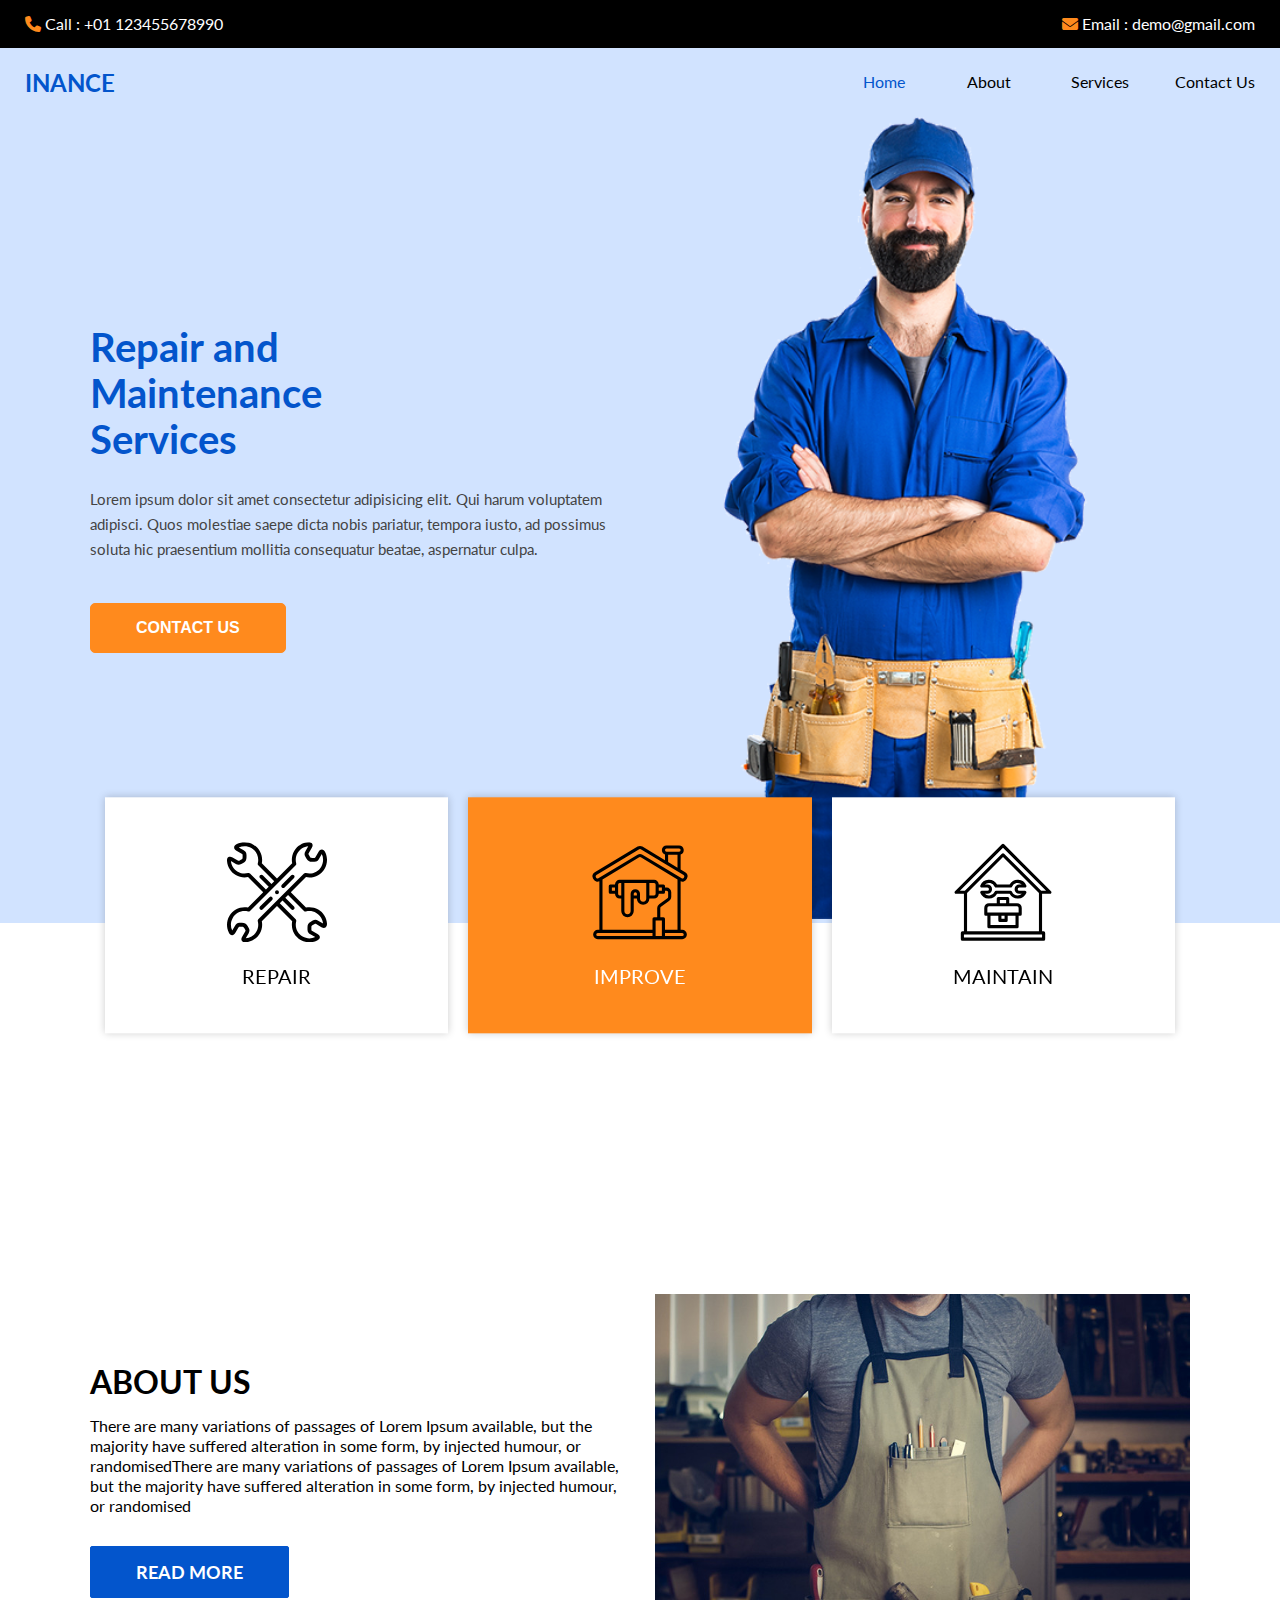
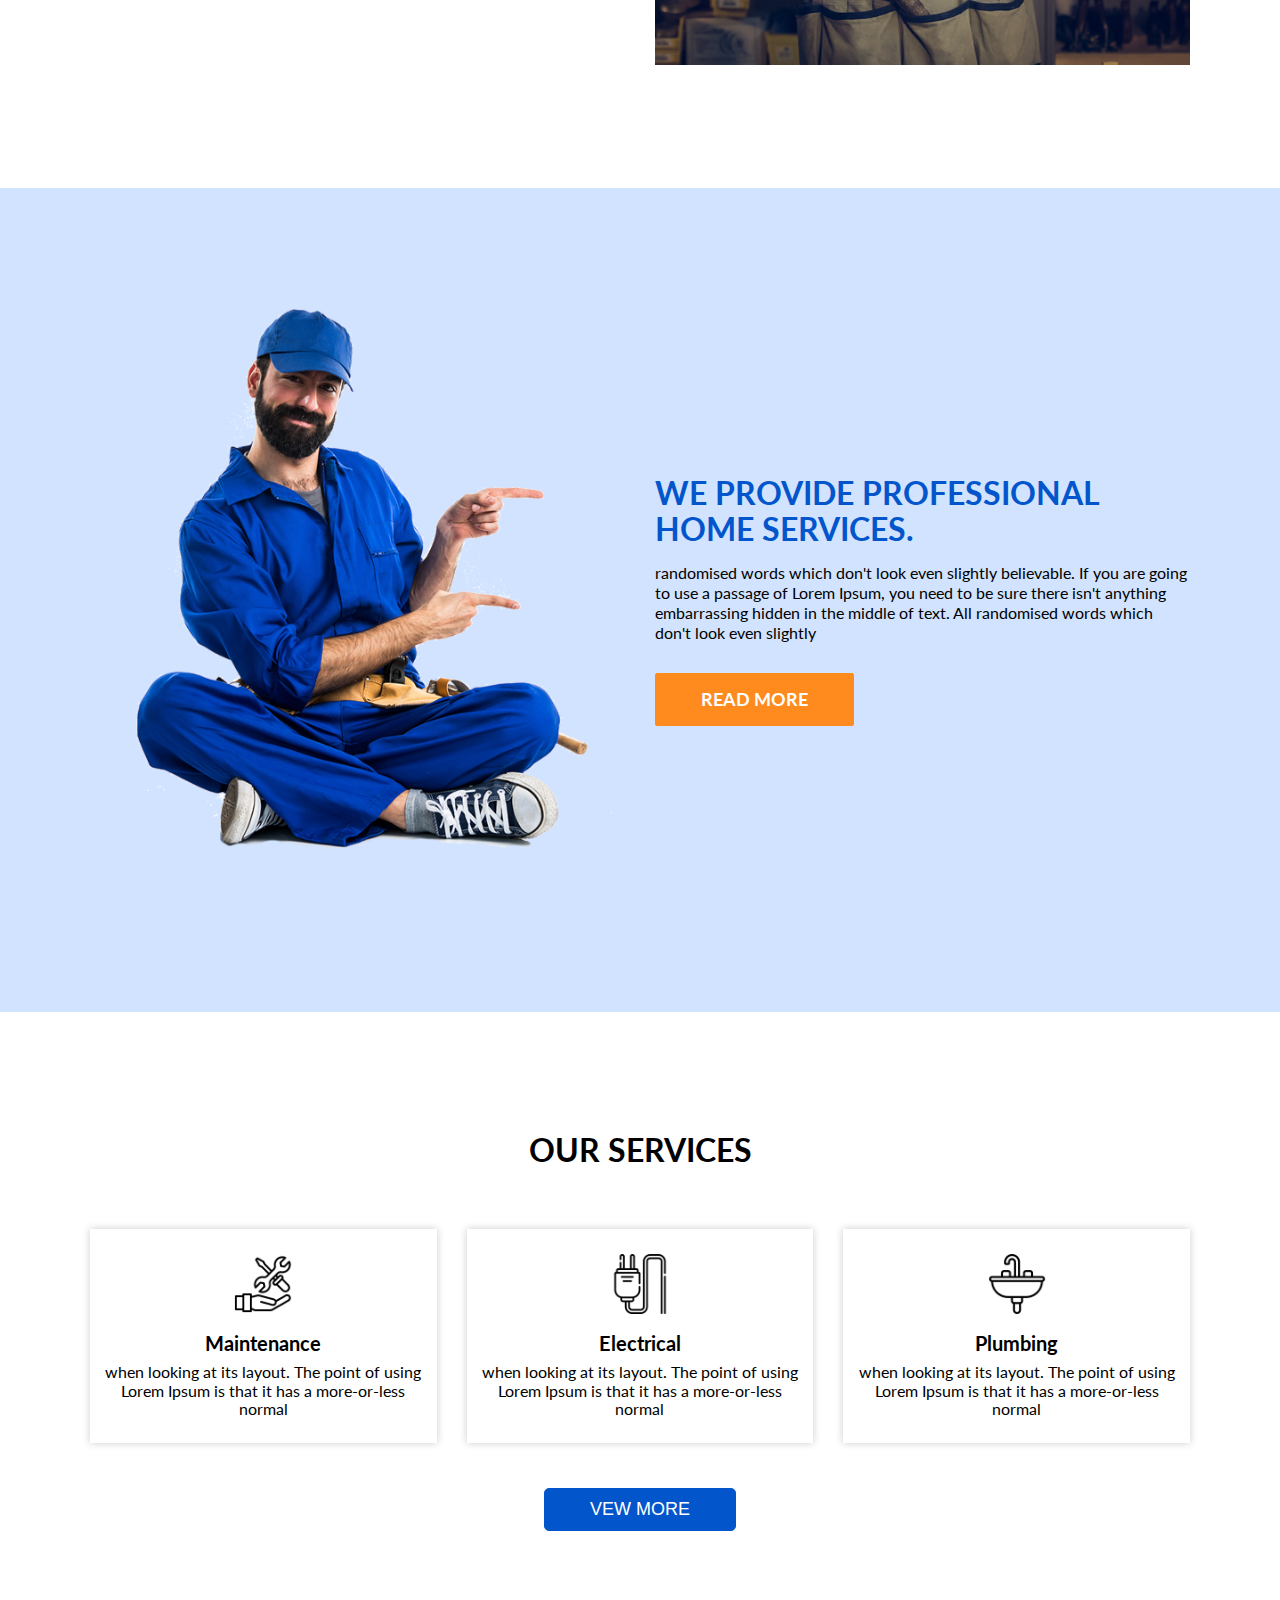
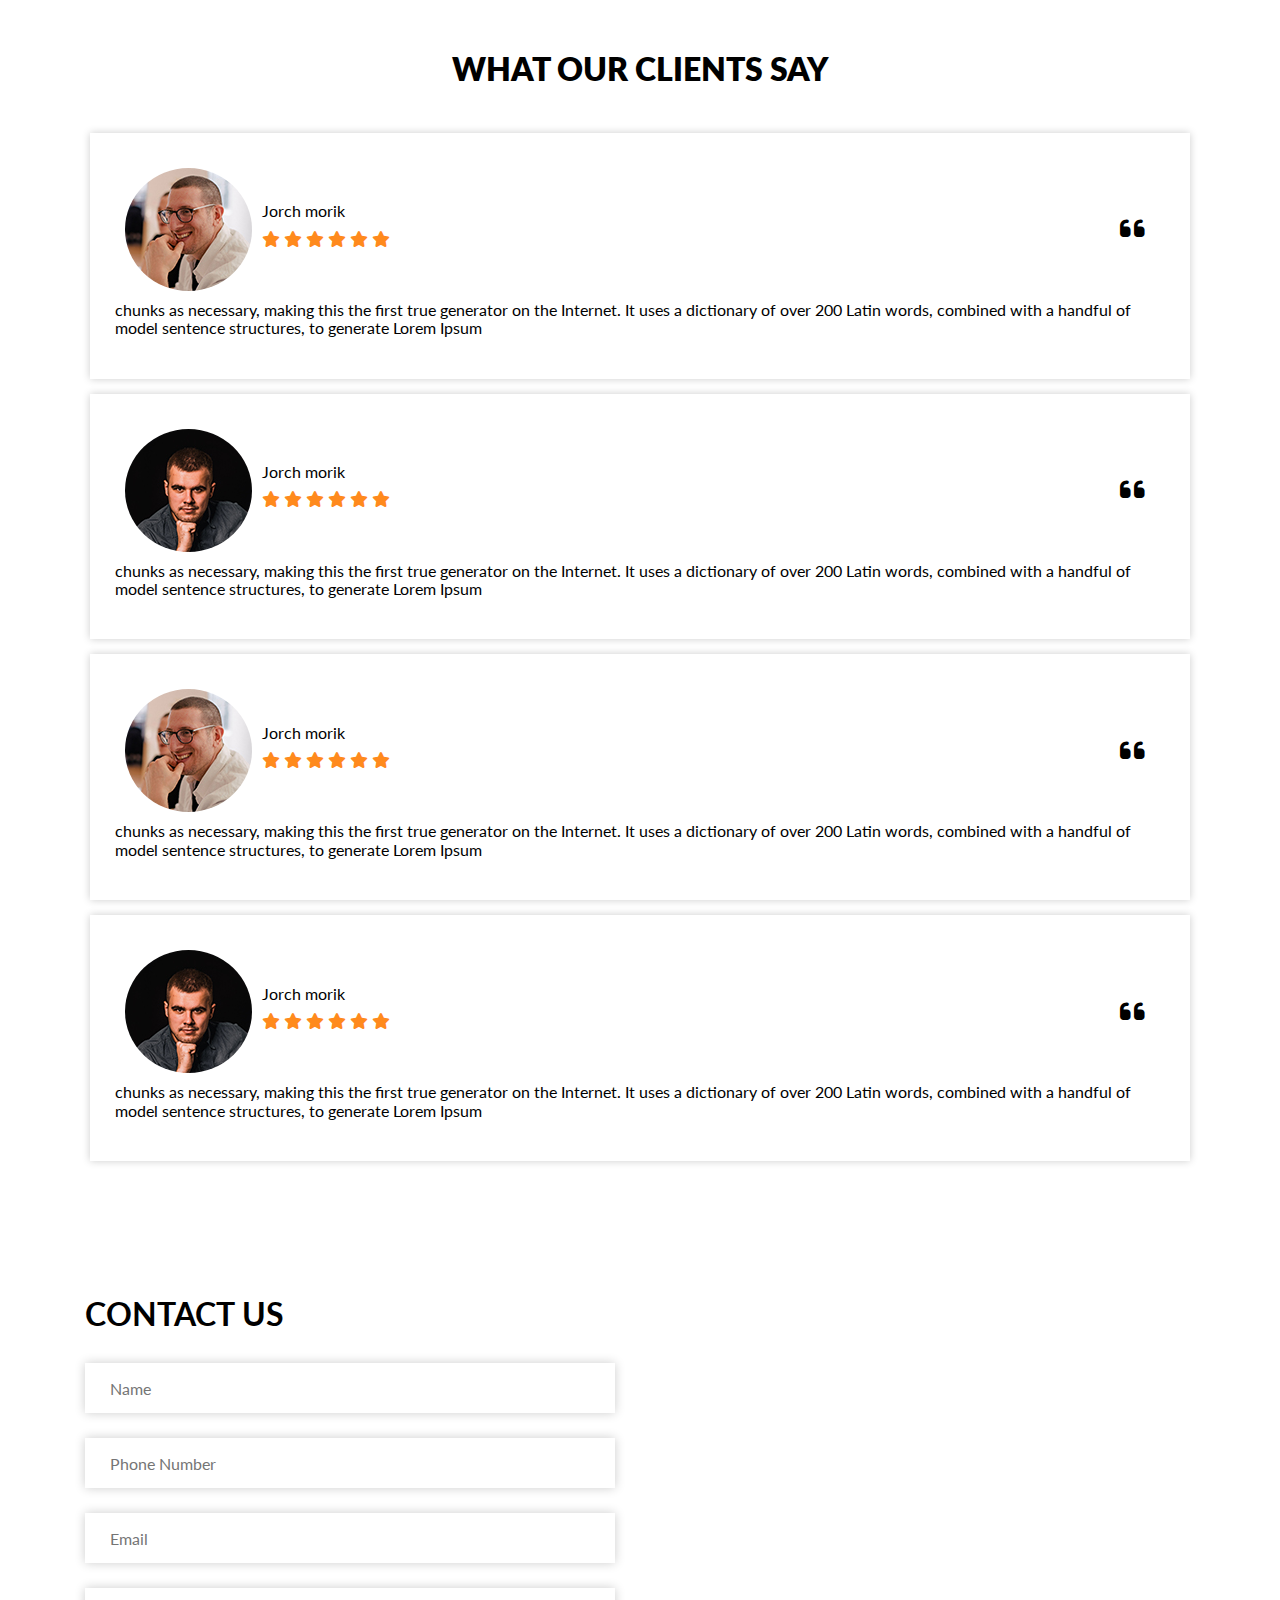
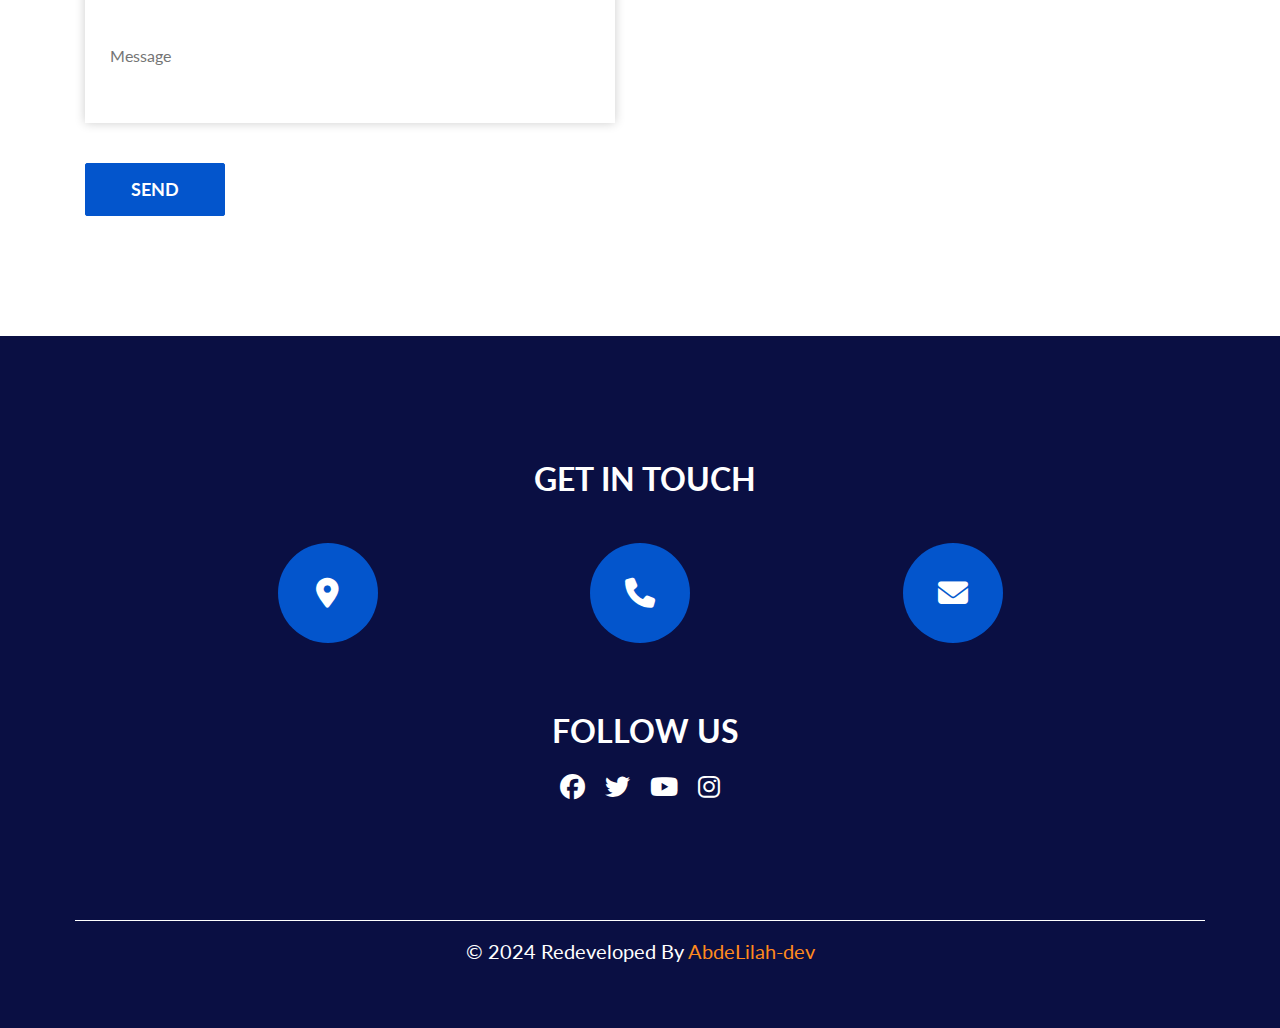
<file: index.html>
<!DOCTYPE html>
<html lang="en">

    <head>
        <meta charset="UTF-8">
        <meta name="viewport" content="width=device-width, initial-scale=1.0">
        <title>Inance</title>
        <!-- Main Css Style -->
        <link rel="stylesheet" href="css/style.css">
        <!-- Rnder All Element normaly -->
        <link rel="stylesheet" href="css/normalize.css">
        <!-- Font Awesome -->
        <link rel="stylesheet" href="css/all.min.css">
        <!-- Google Font -->
        <link rel="preconnect" href="https://fonts.googleapis.com">
        <link rel="preconnect" href="https://fonts.gstatic.com" crossorigin>
        <link
            href="https://fonts.googleapis.com/css2?family=Lato:ital,wght@0,100;0,300;0,400;0,700;0,900;1,100;1,300;1,400;1,700;1,900&display=swap"
            rel="stylesheet">
    </head>

    <body id="home">
        <div class="top-button"><a href="#home"><img src="image/up-arrow_4495608.png" alt=""></a></div>
        <div class="hero-area">
            <!-- Start Header  -->
            <header class="header-section">
                <!-- start header top -->
                <div class="header-top">
                    <div class="container-fill">
                        <div class="header-content">
                            <div class="call">
                                <i class="fa-solid fa-phone"></i>
                                <a href="#">Call : +01 123455678990</a>
                            </div>
                            <div class="email">
                                <i class="fa-solid fa-envelope"></i>
                                <a href="#">Email : demo@gmail.com</a>
                            </div>
                        </div>
                    </div>
                </div>
                <!-- end header top -->
                <!-- start header bottom -->
                <div class="header-bottom">
                    <div class="container-fill">
                        <div class="header-content">
                            <div class="logo">INANCE</div>
                            <div class="links">
                                <div class="icon"><i class="fa-solid fa-bars"></i>
                                </div>
                                <ul>
                                    <li><a href="#home">Home</a></li>
                                    <li><a href="html/about.html">About</a></li>
                                    <li><a href="html/service.html">Services</a></li>
                                    <li><a href="html/contact.html">Contact Us</a></li>
                                </ul>
                            </div>
                        </div>
                    </div>
                </div>
                <!-- End header bottom -->
            </header>
            <!-- End Header  -->
            <section class="slide-section">
                <div class="container">
                    <div class="row">
                        <div class="col-text">
                            <h1>Repair and
                                <br> Maintenance
                                <br> Services
                            </h1>
                            <p>Lorem ipsum dolor sit amet consectetur adipisicing elit. Qui harum voluptatem adipisci.
                                Quos molestiae saepe dicta nobis
                                pariatur, tempora iusto, ad possimus soluta hic praesentium mollitia consequatur beatae,
                                aspernatur culpa.</p>
                            <a href="#">CONTACT US</a>
                        </div>
                        <div class="col-img">
                            <img src="image/slider-img.png" alt="">
                        </div>
                    </div>
                </div>
            </section>
        </div>
        <!-- Start Feature Section  -->
        <div class="feature_section">
            <div class="container">
                <div class="feature_content">
                    <div class="box">
                        <div class="box-img">
                            <img src="image/tools.svg" alt="">
                        </div>
                        <h5>Repair</h5>
                    </div>
                    <div class="box active">
                        <div class="box-img">
                            <img src="image/construction.svg" alt="">
                        </div>
                        <h5>Improve</h5>
                    </div>
                    <div class="box">
                        <div class="box-img">
                            <img src="image/maintenance.svg" alt="">
                        </div>
                        <h5>Maintain</h5>
                    </div>
                </div>
            </div>
        </div>
        <!-- End Feature Section  -->
        <!-- Start About Section  -->
        <div class="about-section" id="about">
            <div class="container">
                <div class="row">
                    <div class="col-text">
                        <h2>About us</h2>
                        <p>There are many variations of passages of Lorem Ipsum available, but the majority have
                            suffered alteration in some form,
                            by injected humour, or randomisedThere are many variations of passages of Lorem Ipsum
                            available, but the majority have
                            suffered alteration in some form, by injected humour, or randomised</p>
                        <a href="#">
                            Read More
                        </a>
                    </div>
                    <div class="col-img">
                        <img src="image/about-img.jpg" alt="">
                    </div>
                </div>
            </div>
        </div>
        <!-- End About Section  -->
        <!-- Start Professional Section -->
        <div class="professional-section">
            <div class="container">
                <div class="row">
                    <div class="col-img">
                        <img src="image/professional-img.png" alt="professional-img not found">
                    </div>
                    <div class="col-text">
                        <h2>We Provide Professional
                            Home Services.</h2>
                        <p>randomised words which don't look even slightly believable. If you are going to use a passage
                            of Lorem Ipsum, you need
                            to be sure there isn't anything embarrassing hidden in the middle of text. All randomised
                            words which don't look even
                            slightly</p>
                        <a href="#">Read More</a>
                    </div>
                </div>
            </div>
        </div>
        <!-- End Professional Section -->
        <!-- Start service Section  -->
        <div class="service-section" id="service">
            <div class="container">
                <div class="service-title">
                    <h2>Our Services</h2>
                </div>
                <div class="service-content">

                    <div class="box">
                        <div class="box-img">
                            <img src="image/s1.png" alt="">
                        </div>
                        <div class="box-title">
                            <h5>Maintenance</h5>
                        </div>
                        <div class="box-text">
                            <p>when looking at its layout. The point of using Lorem Ipsum is that it has a more-or-less
                                normal</p>
                        </div>
                    </div>
                    <div class="box">
                        <div class="box-img">
                            <img src="image/s2.png" alt="">
                        </div>
                        <div class="box-title">
                            <h5>Electrical</h5>
                        </div>
                        <div class="box-text">
                            <p>when looking at its layout. The point of using Lorem Ipsum is that it has a more-or-less
                                normal</p>
                        </div>
                    </div>
                    <div class="box">
                        <div class="box-img">
                            <img src="image/s3.png" alt="">
                        </div>
                        <div class="box-title">
                            <h5>Plumbing</h5>
                        </div>
                        <div class="box-text">
                            <p>when looking at its layout. The point of using Lorem Ipsum is that it has a more-or-less
                                normal</p>
                        </div>
                    </div>
                </div>
                <div class="btn-box">
                    <a href="#">Vew More</a>
                </div>
            </div>
        </div>
        <!-- End service Section  -->
        <!-- Start Client Section -->
        <div class="client-section">
            <div class="container">
                <div class="client-title">
                    <h2>What Our Clients Say</h2>
                </div>
                <div class="client-box">
                    <div class="client-info">
                        <div class="img-name">
                            <div class="lbox">
                                <img src="image/client-1.jpg" alt="client-1 not found">
                                <div class="star-name">
                                    <span>Jorch morik</span>
                                    <div class="star-rev">
                                        <i class="fa-solid fa-star"></i>
                                        <i class="fa-solid fa-star"></i>
                                        <i class="fa-solid fa-star"></i>
                                        <i class="fa-solid fa-star"></i>
                                        <i class="fa-solid fa-star"></i>
                                        <i class="fa-solid fa-star"></i>
                                    </div>
                                </div>
                            </div>
                            <div class="couts"><i class="fa-sharp fa-solid fa-quote-left"></i></div>
                        </div>
                        <div class="cl-desc">
                            <p>chunks as necessary, making this the first true generator on the Internet. It uses a
                                dictionary of over 200 Latin words,
                                combined with a handful of model sentence structures, to generate Lorem Ipsum</p>
                        </div>
                    </div>
                    <div class="client-info">
                        <div class="img-name">
                            <div class="lbox">
                                <img src="image/client-2.jpg" alt="client-1 not found">
                                <div class="star-name">
                                    <span>Jorch morik</span>
                                    <div class="star-rev">
                                        <i class="fa-solid fa-star"></i>
                                        <i class="fa-solid fa-star"></i>
                                        <i class="fa-solid fa-star"></i>
                                        <i class="fa-solid fa-star"></i>
                                        <i class="fa-solid fa-star"></i>
                                        <i class="fa-solid fa-star"></i>
                                    </div>
                                </div>
                            </div>
                            <div class="couts"><i class="fa-sharp fa-solid fa-quote-left"></i></div>
                        </div>
                        <div class="cl-desc">
                            <p>chunks as necessary, making this the first true generator on the Internet. It uses a
                                dictionary of over 200 Latin words,
                                combined with a handful of model sentence structures, to generate Lorem Ipsum</p>
                        </div>
                    </div>
                    <div class="client-info">
                        <div class="img-name">
                            <div class="lbox">
                                <img src="image/client-1.jpg" alt="client-1 not found">
                                <div class="star-name">
                                    <span>Jorch morik</span>
                                    <div class="star-rev">
                                        <i class="fa-solid fa-star"></i>
                                        <i class="fa-solid fa-star"></i>
                                        <i class="fa-solid fa-star"></i>
                                        <i class="fa-solid fa-star"></i>
                                        <i class="fa-solid fa-star"></i>
                                        <i class="fa-solid fa-star"></i>
                                    </div>
                                </div>
                            </div>
                            <div class="couts"><i class="fa-sharp fa-solid fa-quote-left"></i></div>
                        </div>
                        <div class="cl-desc">
                            <p>chunks as necessary, making this the first true generator on the Internet. It uses a
                                dictionary of over 200 Latin words,
                                combined with a handful of model sentence structures, to generate Lorem Ipsum</p>
                        </div>
                    </div>
                    <div class="client-info">
                        <div class="img-name">
                            <div class="lbox">
                                <img src="image/client-2.jpg" alt="client-1 not found">
                                <div class="star-name">
                                    <span>Jorch morik</span>
                                    <div class="star-rev">
                                        <i class="fa-solid fa-star"></i>
                                        <i class="fa-solid fa-star"></i>
                                        <i class="fa-solid fa-star"></i>
                                        <i class="fa-solid fa-star"></i>
                                        <i class="fa-solid fa-star"></i>
                                        <i class="fa-solid fa-star"></i>
                                    </div>
                                </div>
                            </div>
                            <div class="couts">
                                <i class="fa-sharp fa-solid fa-quote-left"></i>
                            </div>
                        </div>
                        <div class="cl-desc">
                            <p>chunks as necessary, making this the first true generator on the Internet. It uses a
                                dictionary of over 200 Latin words,
                                combined with a handful of model sentence structures, to generate Lorem Ipsum</p>
                        </div>
                    </div>
                </div>
            </div>
        </div>
        <!-- End Client Section -->

        <!-- Start Contact Section  -->
        <div class="contact-section" id="contact">
            <div class="container">
                <div class="contact-title">
                    <h2>Contact us</h2>
                </div>
                <div class="row">
                    <div class="col-form">
                        <form action="" novalidate>
                            <div>
                                <input type="text" placeholder="Name" name="name">
                            </div>
                            <div>
                                <input type="number" placeholder="Phone Number" name="phone-num">
                            </div>
                            <div>
                                <input type="email" placeholder="Email" name="email">
                            </div>
                            <div>
                                <input type="text" class="box" name="msg" placeholder="Message">
                            </div>
                            <input class="btn-send" type="submit" value="SEND">
                        </form>

                    </div>
                    <div class="col-map">
                        <iframe
                            src="https://www.google.com/maps/embed?pb=!1m18!1m12!1m3!1d6952750.411165891!2d-1.8595705545383505!3d31.691365507452808!2m3!1f0!2f0!3f0!3m2!1i1024!2i768!4f13.1!3m3!1m2!1s0xd0b88619651c58d%3A0xd9d39381c42cffc3!2z2KfZhNmF2LrYsdio!5e0!3m2!1sar!2sma!4v1725036102103!5m2!1sar!2sma"
                            width="600" height="450" style="border:0;" allowfullscreen="" loading="lazy"
                            referrerpolicy="no-referrer-when-downgrade"></iframe>
                    </div>
                </div>
            </div>
        </div>
        <!-- End Contact Section  -->

        <!-- Start Info Section -->
        <div class="info-section">
            <div class="container">
                <div class="touch">
                    <h2>get in touch</h2>
                    <div class="touch-elem">
                        <span class="loc"><i class="fa-solid fa-location-dot"></i></span>
                        <span class="pho"><i class="fa-solid fa-phone"></i></span>
                        <span class="ema"><i class="fa-solid fa-envelope"></i></span>

                    </div>

                </div>
                <div class="follow">
                    <h2>Follow Us</h2>
                    <div class="sm-icon">
                        <i class="fa-brands fa-facebook"></i>
                        <i class="fa-brands fa-twitter"></i>
                        <i class="fa-brands fa-youtube"></i>
                        <i class="fa-brands fa-instagram"></i>
                    </div>
                </div>
            </div>
        </div>
        <!-- End Info Section -->
        <!-- Start footer  -->
        <footer>

            <div class="container">
                <p>© 2024 Redeveloped By <a href="https://github.com/AbdeLilah-Dev">AbdeLilah-dev</a></p>
            </div>
        </footer>
        <!-- End footer  -->
    </body>

</html>
</file>
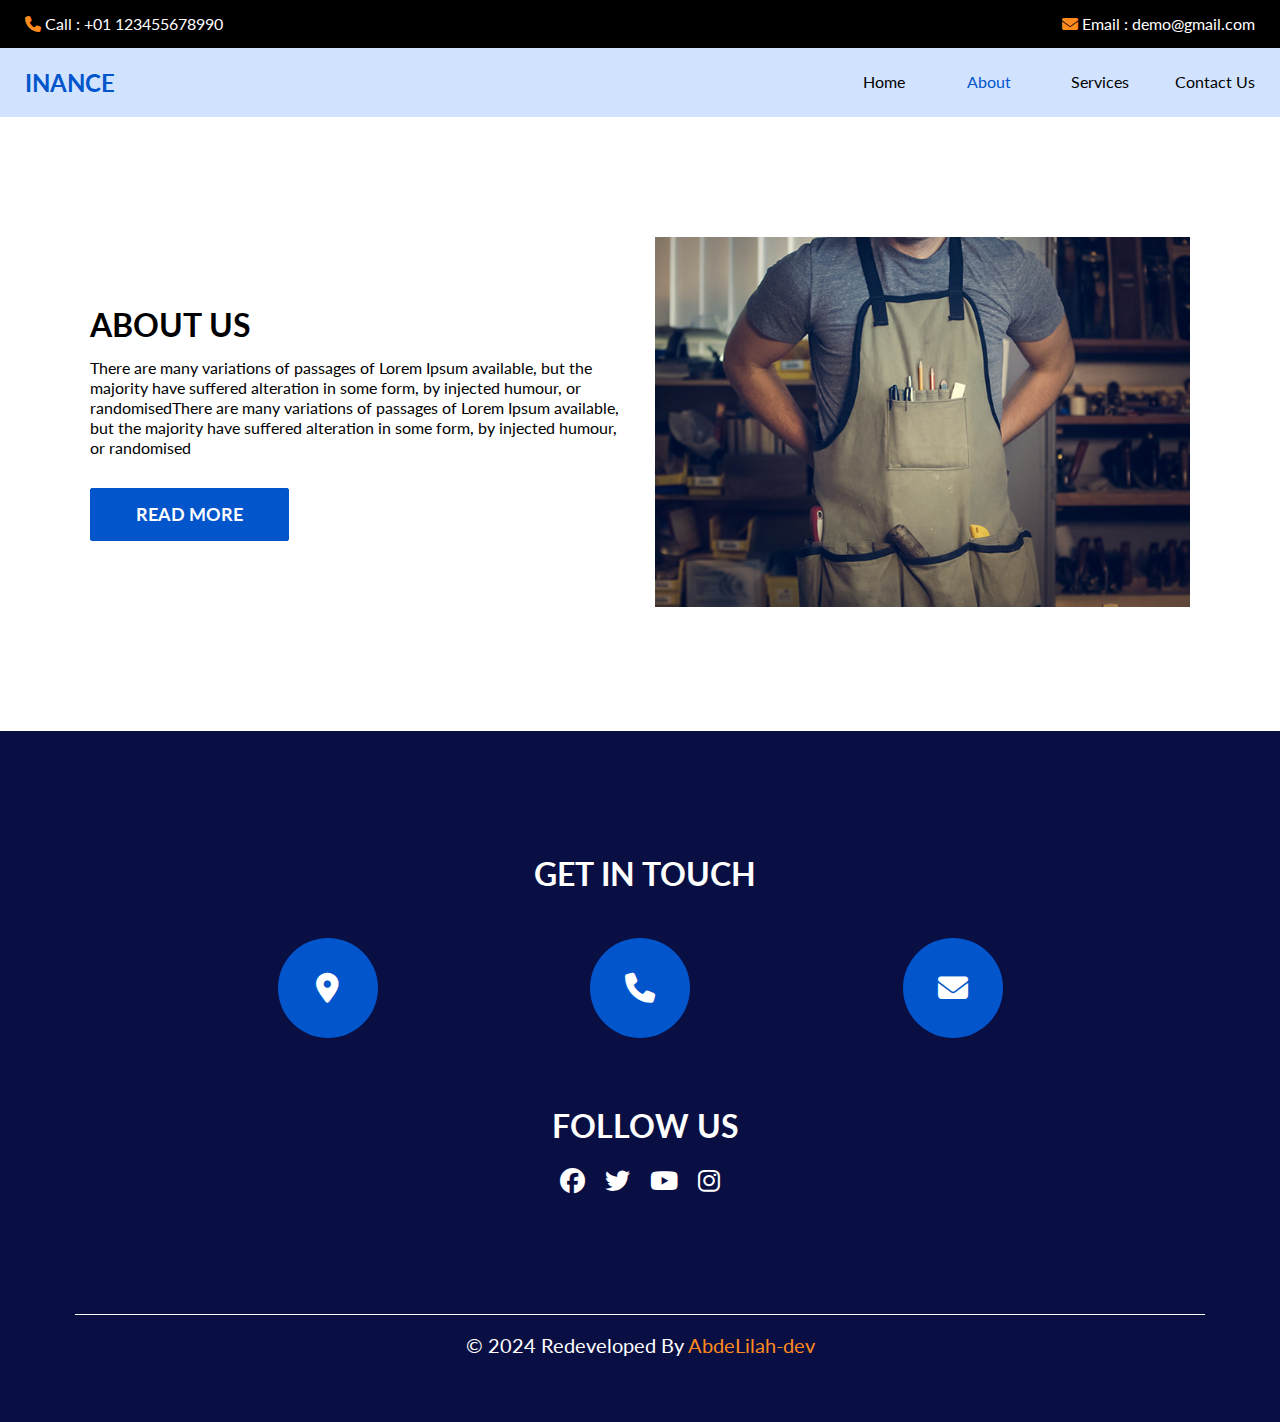
<file: html/about.html>
<!DOCTYPE html>
<html lang="en">

    <head>
        <meta charset="UTF-8">
        <meta name="viewport" content="width=device-width, initial-scale=1.0">
        <title>Inance: Contact Us</title>
        <!-- Main Css Style -->
        <link rel="stylesheet" href="../css/style.css">
        <!-- About Css Style  -->
        <link rel="stylesheet" href="../css/about.css">
        <!-- Rnder All Element normaly -->
        <link rel="stylesheet" href="../css/normalize.css">
        <!-- Font Awesome -->
        <link rel="stylesheet" href="../css/all.min.css">
        <!-- Google Font -->
        <link rel="preconnect" href="https://fonts.googleapis.com">
        <link rel="preconnect" href="https://fonts.gstatic.com" crossorigin>
        <link
            href="https://fonts.googleapis.com/css2?family=Lato:ital,wght@0,100;0,300;0,400;0,700;0,900;1,100;1,300;1,400;1,700;1,900&display=swap"
            rel="stylesheet">
    </head>

    <body>
        <div class="hero-area">
            <!-- Start Header  -->
            <header class="header-section">
                <!-- start header top -->
                <div class="header-top">
                    <div class="container-fill">
                        <div class="header-content">
                            <div class="call">
                                <i class="fa-solid fa-phone"></i>
                                <a href="#">Call : +01 123455678990</a>
                            </div>
                            <div class="email">
                                <i class="fa-solid fa-envelope"></i>
                                <a href="#">Email : demo@gmail.com</a>
                            </div>
                        </div>
                    </div>
                </div>
                <!-- end header top -->
                <!-- start header bottom -->
                <div class="header-bottom">
                    <div class="container-fill">
                        <div class="header-content">
                            <div class="logo">INANCE</div>
                            <div class="links">
                                <div class="icon"><i class="fa-solid fa-bars"></i>
                                </div>
                                <ul>
                                    <li><a href="../index.html">Home</a></li>
                                    <li><a href="about.html">About</a></li>
                                    <li><a href="service.html">Services</a></li>
                                    <li><a href="contact.html">Contact Us</a></li>
                                </ul>
                            </div>
                        </div>
                    </div>
                </div>
                <!-- End header bottom -->
            </header>
        </div>
        <!-- End Header  -->
        <!-- End header section  -->
        <!-- Start About Section  -->
        <div class="about-section" id="about">
            <div class="container">
                <div class="row">
                    <div class="col-text">
                        <h2>About us</h2>
                        <p>There are many variations of passages of Lorem Ipsum available, but the majority have
                            suffered alteration in some form,
                            by injected humour, or randomisedThere are many variations of passages of Lorem Ipsum
                            available, but the majority have
                            suffered alteration in some form, by injected humour, or randomised</p>
                        <a href="#">
                            Read More
                        </a>
                    </div>
                    <div class="col-img">
                        <img src="../image/about-img.jpg" alt="">
                    </div>
                </div>
            </div>
        </div>
        <!-- End About Section  -->
        <!-- STart footer SEction  -->
        <!-- Start Info Section -->
        <div class="info-section">
            <div class="container">
                <div class="touch">
                    <h2>get in touch</h2>
                    <div class="touch-elem">
                        <span class="loc"><i class="fa-solid fa-location-dot"></i></span>
                        <span class="pho"><i class="fa-solid fa-phone"></i></span>
                        <span class="ema"><i class="fa-solid fa-envelope"></i></span>

                    </div>

                </div>
                <div class="follow">
                    <h2>Follow Us</h2>
                    <div class="sm-icon">
                        <i class="fa-brands fa-facebook"></i>
                        <i class="fa-brands fa-twitter"></i>
                        <i class="fa-brands fa-youtube"></i>
                        <i class="fa-brands fa-instagram"></i>
                    </div>
                </div>
            </div>
        </div>
        <!-- End Info Section -->
        <!-- Start footer  -->
        <footer>

            <div class="container">
                <p>© 2024 Redeveloped By <a href="https://github.com/AbdeLilah-Dev">AbdeLilah-dev</a></p>
            </div>
        </footer>
        <!-- End footer  -->
        <!-- End footer SEction  -->

    </body>

</html>
</file>
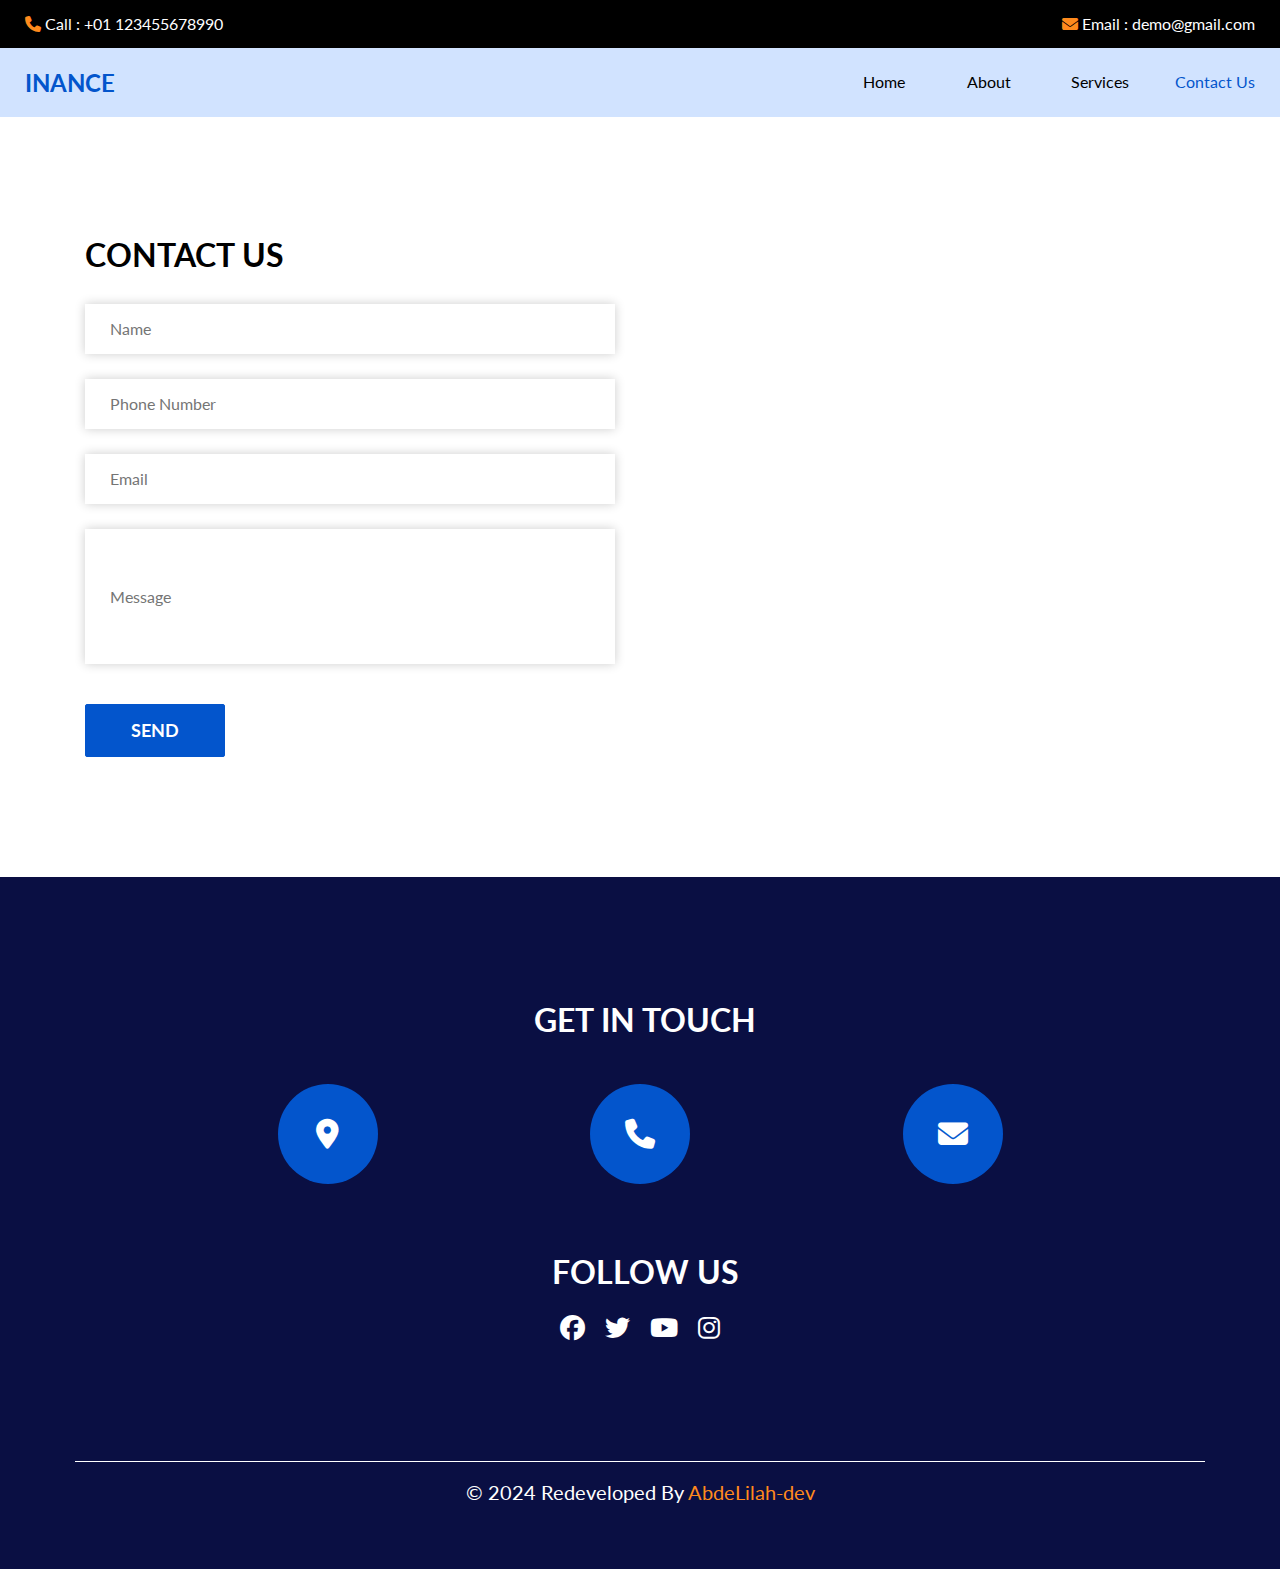
<file: html/contact.html>
<!DOCTYPE html>
<html lang="en">

    <head>
        <meta charset="UTF-8">
        <meta name="viewport" content="width=device-width, initial-scale=1.0">
        <title>Inance: Contact Us</title>
        <!-- Main Css Style -->
        <link rel="stylesheet" href="../css/style.css">
        <!-- contact css style  -->
         <link rel="stylesheet" href="../css/contact.css">
        <!-- Rnder All Element normaly -->
        <link rel="stylesheet" href="../css/normalize.css">
        <!-- Font Awesome -->
        <link rel="stylesheet" href="../css/all.min.css">
        <!-- Google Font -->
        <link rel="preconnect" href="https://fonts.googleapis.com">
        <link rel="preconnect" href="https://fonts.gstatic.com" crossorigin>
        <link
            href="https://fonts.googleapis.com/css2?family=Lato:ital,wght@0,100;0,300;0,400;0,700;0,900;1,100;1,300;1,400;1,700;1,900&display=swap"
            rel="stylesheet">
    </head>

    <body>
        <div class="hero-area">
            <!-- Start Header  -->
            <header class="header-section">
                <!-- start header top -->
                <div class="header-top">
                    <div class="container-fill">
                        <div class="header-content">
                            <div class="call">
                                <i class="fa-solid fa-phone"></i>
                                <a href="#">Call : +01 123455678990</a>
                            </div>
                            <div class="email">
                                <i class="fa-solid fa-envelope"></i>
                                <a href="#">Email : demo@gmail.com</a>
                            </div>
                        </div>
                    </div>
                </div>
                <!-- end header top -->
                <!-- start header bottom -->
                <div class="header-bottom">
                    <div class="container-fill">
                        <div class="header-content">
                            <div class="logo">INANCE</div>
                            <div class="links">
                                <div class="icon"><i class="fa-solid fa-bars"></i>
                                </div>
                                <ul>
                                    <li><a href="../index.html">Home</a></li>
                                    <li><a href="about.html">About</a></li>
                                    <li><a href="service.html">Services</a></li>
                                    <li><a href="contact.html">Contact Us</a></li>
                                </ul>
                            </div>
                        </div>
                    </div>
                </div>
                <!-- End header bottom -->
            </header>
        </div>
        <!-- End Header  -->
        <!-- End header section  -->
        <!-- Start contact section  -->
        <div class="contact-section" id="contact">
            <div class="container">
                <div class="contact-title">
                    <h2>Contact us</h2>
                </div>
                <div class="row">
                    <div class="col-form">
                        <form action="" novalidate>
                            <div>
                                <input type="text" placeholder="Name" name="name">
                            </div>
                            <div>
                                <input type="number" placeholder="Phone Number" name="phone-num">
                            </div>
                            <div>
                                <input type="email" placeholder="Email" name="email">
                            </div>
                            <div>
                                <input type="text" class="box" name="msg" placeholder="Message">
                            </div>
                            <input class="btn-send" type="submit" value="SEND">
                        </form>

                    </div>
                    <div class="col-map">
                        <iframe
                            src="https://www.google.com/maps/embed?pb=!1m18!1m12!1m3!1d6952750.411165891!2d-1.8595705545383505!3d31.691365507452808!2m3!1f0!2f0!3f0!3m2!1i1024!2i768!4f13.1!3m3!1m2!1s0xd0b88619651c58d%3A0xd9d39381c42cffc3!2z2KfZhNmF2LrYsdio!5e0!3m2!1sar!2sma!4v1725036102103!5m2!1sar!2sma"
                            width="600" height="450" style="border:0;" allowfullscreen="" loading="lazy"
                            referrerpolicy="no-referrer-when-downgrade"></iframe>
                    </div>
                </div>
            </div>
        </div>
        <!-- End contact section  -->
        <!-- STart footer SEction  -->
        <!-- Start Info Section -->
        <div class="info-section">
            <div class="container">
                <div class="touch">
                    <h2>get in touch</h2>
                    <div class="touch-elem">
                        <span class="loc"><i class="fa-solid fa-location-dot"></i></span>
                        <span class="pho"><i class="fa-solid fa-phone"></i></span>
                        <span class="ema"><i class="fa-solid fa-envelope"></i></span>

                    </div>

                </div>
                <div class="follow">
                    <h2>Follow Us</h2>
                    <div class="sm-icon">
                        <i class="fa-brands fa-facebook"></i>
                        <i class="fa-brands fa-twitter"></i>
                        <i class="fa-brands fa-youtube"></i>
                        <i class="fa-brands fa-instagram"></i>
                    </div>
                </div>
            </div>
        </div>
        <!-- End Info Section -->
        <!-- Start footer  -->
        <footer>

            <div class="container">
                <p>© 2024 Redeveloped By <a href="https://github.com/AbdeLilah-Dev">AbdeLilah-dev</a></p>
            </div>
        </footer>
        <!-- End footer  -->
        <!-- End footer SEction  -->

    </body>

</html>
</file>
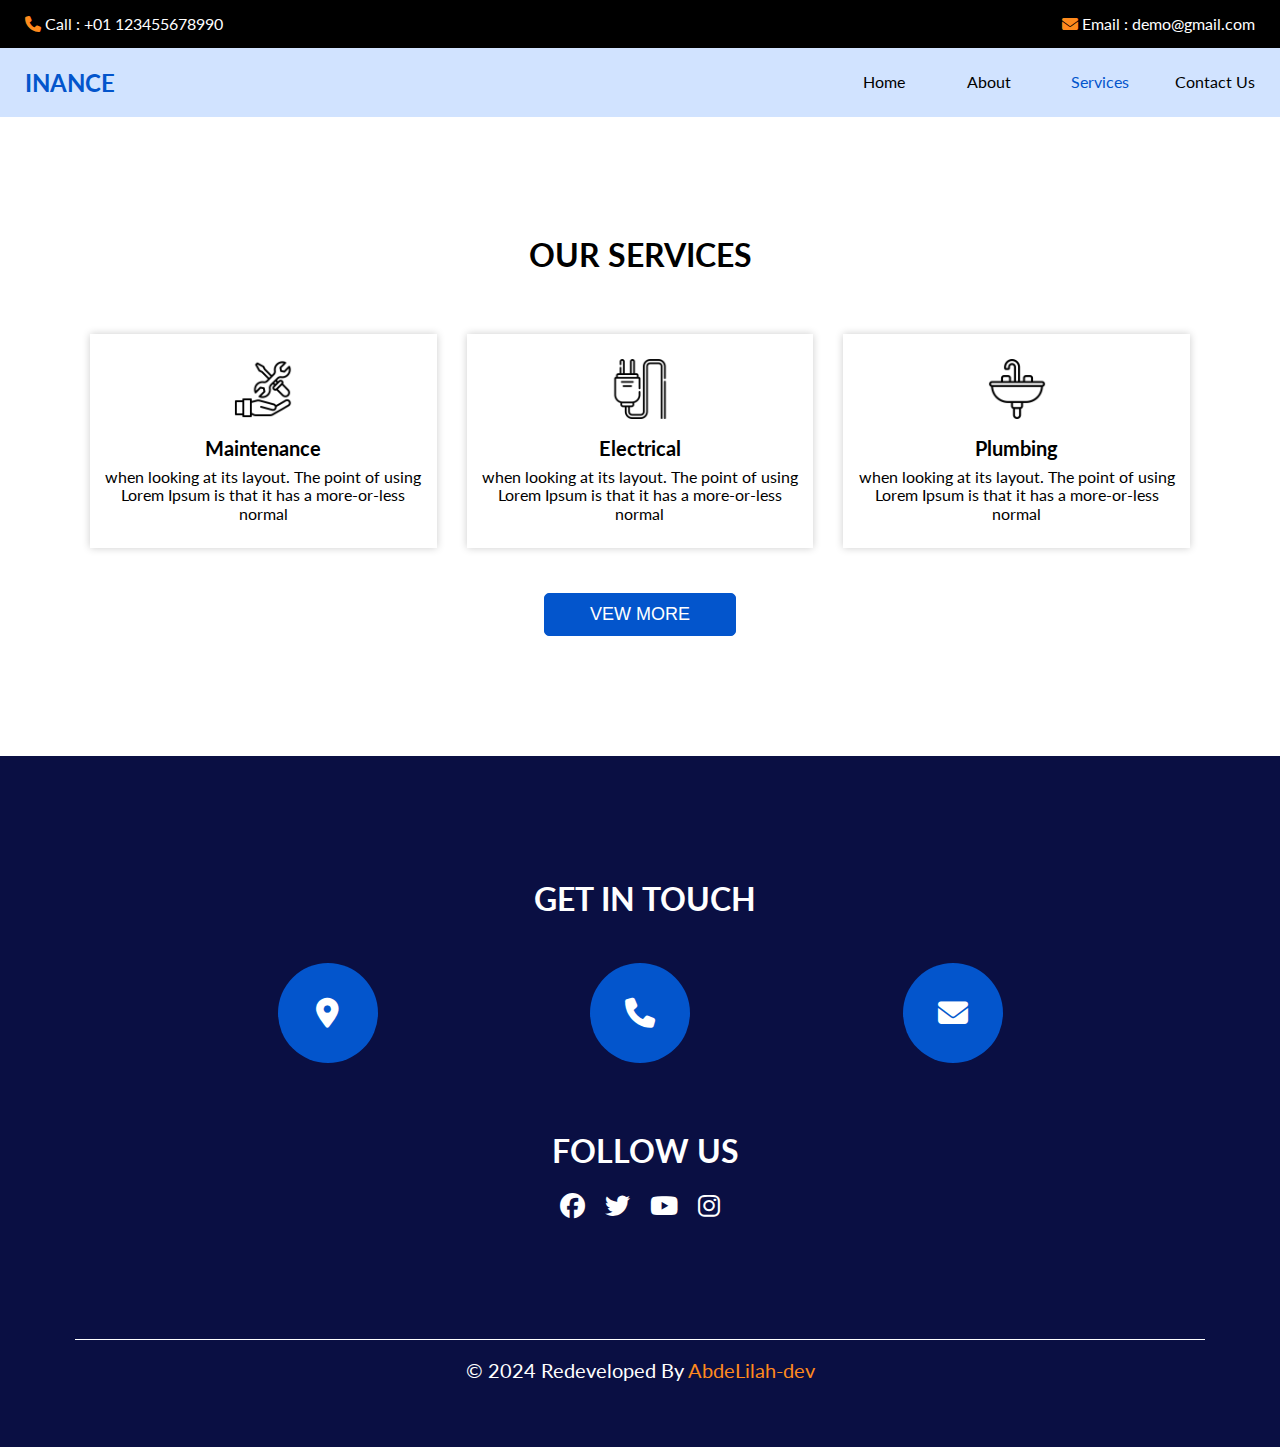
<file: html/service.html>
<!DOCTYPE html>
<html lang="en">

    <head>
        <meta charset="UTF-8">
        <meta name="viewport" content="width=device-width, initial-scale=1.0">
        <title>Inance: Contact Us</title>
        <!-- Main Css Style -->
        <link rel="stylesheet" href="../css/style.css">
        <!-- Service Css style  -->
         <link rel="stylesheet" href="../css/service.css">
        <!-- Rnder All Element normaly -->
        <link rel="stylesheet" href="../css/normalize.css">
        <!-- Font Awesome -->
        <link rel="stylesheet" href="../css/all.min.css">
        <!-- Google Font -->
        <link rel="preconnect" href="https://fonts.googleapis.com">
        <link rel="preconnect" href="https://fonts.gstatic.com" crossorigin>
        <link
            href="https://fonts.googleapis.com/css2?family=Lato:ital,wght@0,100;0,300;0,400;0,700;0,900;1,100;1,300;1,400;1,700;1,900&display=swap"
            rel="stylesheet">
    </head>

    <body>
        <div class="hero-area">
            <!-- Start Header  -->
            <header class="header-section">
                <!-- start header top -->
                <div class="header-top">
                    <div class="container-fill">
                        <div class="header-content">
                            <div class="call">
                                <i class="fa-solid fa-phone"></i>
                                <a href="#">Call : +01 123455678990</a>
                            </div>
                            <div class="email">
                                <i class="fa-solid fa-envelope"></i>
                                <a href="#">Email : demo@gmail.com</a>
                            </div>
                        </div>
                    </div>
                </div>
                <!-- end header top -->
                <!-- start header bottom -->
                <div class="header-bottom">
                    <div class="container-fill">
                        <div class="header-content">
                            <div class="logo">INANCE</div>
                            <div class="links">
                                <div class="icon"><i class="fa-solid fa-bars"></i>
                                </div>
                                <ul>
                                    <li><a href="../index.html">Home</a></li>
                                    <li><a href="about.html">About</a></li>
                                    <li><a href="service.html">Services</a></li>
                                    <li><a href="contact.html">Contact Us</a></li>
                                </ul>
                            </div>
                        </div>
                    </div>
                </div>
                <!-- End header bottom -->
            </header>
        </div>
        <!-- End Header  -->
        <!-- End header section  -->
        <!-- Start service Section  -->
        <div class="service-section" id="service">
            <div class="container">
                <div class="service-title">
                    <h2>Our Services</h2>
                </div>
                <div class="service-content">

                    <div class="box">
                        <div class="box-img">
                            <img src="../image/s1.png" alt="">
                        </div>
                        <div class="box-title">
                            <h5>Maintenance</h5>
                        </div>
                        <div class="box-text">
                            <p>when looking at its layout. The point of using Lorem Ipsum is that it has a
                                more-or-less
                                normal</p>
                        </div>
                    </div>
                    <div class="box">
                        <div class="box-img">
                            <img src="../image/s2.png" alt="">
                        </div>
                        <div class="box-title">
                            <h5>Electrical</h5>
                        </div>
                        <div class="box-text">
                            <p>when looking at its layout. The point of using Lorem Ipsum is that it has a
                                more-or-less
                                normal</p>
                        </div>
                    </div>
                    <div class="box">
                        <div class="box-img">
                            <img src="../image/s3.png" alt="">
                        </div>
                        <div class="box-title">
                            <h5>Plumbing</h5>
                        </div>
                        <div class="box-text">
                            <p>when looking at its layout. The point of using Lorem Ipsum is that it has a
                                more-or-less
                                normal</p>
                        </div>
                    </div>
                </div>
                <div class="btn-box">
                    <a href="#">Vew More</a>
                </div>
            </div>
        </div>
        <!-- End service Section  -->
        <!-- STart footer SEction  -->
        <!-- Start Info Section -->
        <div class="info-section">
            <div class="container">
                <div class="touch">
                    <h2>get in touch</h2>
                    <div class="touch-elem">
                        <span class="loc"><i class="fa-solid fa-location-dot"></i></span>
                        <span class="pho"><i class="fa-solid fa-phone"></i></span>
                        <span class="ema"><i class="fa-solid fa-envelope"></i></span>

                    </div>

                </div>
                <div class="follow">
                    <h2>Follow Us</h2>
                    <div class="sm-icon">
                        <i class="fa-brands fa-facebook"></i>
                        <i class="fa-brands fa-twitter"></i>
                        <i class="fa-brands fa-youtube"></i>
                        <i class="fa-brands fa-instagram"></i>
                    </div>
                </div>
            </div>
        </div>
        <!-- End Info Section -->
        <!-- Start footer  -->
        <footer>

            <div class="container">
                <p>© 2024 Redeveloped By <a href="https://github.com/AbdeLilah-Dev">AbdeLilah-dev</a></p>
            </div>
        </footer>
        <!-- End footer  -->
        <!-- End footer SEction  -->

    </body>

</html>
</file>
<file: css/style.css>
/* Start Variable */
:root {
    --mainfontcolor: #040000;
    --secondfontcolor: #0355cc;
    --mainbackgroundcolor: #d1e3ff;
    --but_color: #ff8a1d;
    --secondbackgroundcolor: #0a0f43;

}

/* End Variable */

/* Start Global Rules  */
/* ُEnd Global Rules  */
* {
    margin: 0;
    -webkit-box-sizing: border-box;
    -moz-box-sizing: border-box;
    box-sizing: border-box;
}

body {
    font-family: 'Lato', sans-serif;
    font-size: 1rem;
    font-weight: 400;
}

.container {
    width: 100%;
    margin-left: auto;
    margin-right: auto;
    padding-right: 20px;
    padding-left: 20px;
}

@media (min-width: 576px) {
    .container {
        min-width: 540px;
    }
}

/* Small */
@media (min-width: 786px) {
    .container {
        width: 750px;
    }
}

/* Medium */
@media (min-width: 992px) {
    .container {
        width: 970px;
    }
}

/* Large */
@media (min-width: 1200px) {
    .container {
        width: 1170px;
    }
}

html {
    scroll-behavior: smooth;
}

/* ُEnd Global Rules  */

.hero-area {
    position: relative;
    background-color: var(--mainbackgroundcolor);
}

.top-button {
    position: fixed;
    bottom: 20px;
    right: 20px;
    display: flex;
    justify-content: center;
    align-items: center;
}

.top-button img {
    width: 50px;
    height: 50px;
    opacity: 85%;
}


/* Start Header  */

/* header top  */
.hero-area .header-section .header-top {
    background-color: black;
    padding: 15px 0;
}

.hero-area .header-section .header-top .container-fill {
    padding: 0 25px;
}

.hero-area .header-section .header-top .container-fill .header-content {
    display: flex;
    align-items: center;
    justify-content: space-between;
}

.hero-area .header-top .header-content div a {
    text-decoration: none;
    color: white;
}

.hero-area .header-top .header-content div i {
    color: var(--but_color);
}

/* header top  */

/* header bottom */

.header-bottom {
    padding: 10px 0;
}

.header-bottom .container-fill {
    padding-left: 25px;
    padding-right: 25px;
}

.header-bottom .header-content {
    display: flex;
    justify-content: space-between;
    align-items: center;
}

.header-bottom .header-content .logo {
    color: var(--secondfontcolor);
    font-size: 24px;
    font-weight: bold;
}

.header-bottom .header-content .icon {
    display: none;
    font-size: 30px;
} 

.header-bottom .header-content .links {
    display: flex;
    justify-content: flex-end;
    transition: 0.5s;
    width: 100%;
}

.header-bottom .header-content .links ul {
    list-style: none;
    display: grid;
    grid-template-columns: repeat(4, 1fr);
    gap: 24px;
    /* text-align: center; */
    padding: 15px 0;
}

.header-bottom .header-content .links ul li:first-child a {
    color: var(--secondfontcolor);
}

.header-bottom .header-content .links ul a {
    text-decoration: none;
    color: black;
    transition: all 0.3s;
}

.header-bottom .header-content .links ul a:hover {
    color: var(--secondfontcolor);
}

@media (max-width: 990px) {
    .header-bottom .header-content {
        position: relative;
    }
    .header-bottom .header-content .icon {
        display: flex;
        justify-content: flex-end;
        
    }
    .header-bottom .header-content .links:hover ul {
        display: grid;

    } 
    .header-bottom .header-content .links {
        display: flex;
        flex-direction: column;
        width: fit-content;
    }

    .header-bottom .header-content .links ul {
        position: absolute;
        display: none;
        grid-template-columns: 1fr;
        background-color: #0a0f43a8;
        right: 0px;
        top: 40px;
        padding: 0;
        gap: 5px;
        width: 100%;
    }
    
    .header-bottom .header-content .links ul li {
        width: 100%;
    }
    .header-bottom .header-content .links ul li a {
        display: block;
        padding: 20px 0;
        padding-left: 20px;
        font-weight: bold;
        color: white !important;
        text-align: center;
    }
    .header-bottom .header-content .links ul li a:hover {
        padding-left: 35px;
        color: var(--but_color) !important;
        
    }
}

/* header bottom */


/* End Header  */

/* Start Slide Section  */
.slide-section .container .row {
    display: grid;
    grid-template-columns: repeat(2, 1fr);
    align-items: center;
}

@media (max-width: 800px) {
    .slide-section .container .row {
        grid-template-columns: repeat(auto-fill, minmax(300px, 1fr));
    }
}

.slide-section .container .row .col-text {
    width: 100%;
    padding-left: 15px;
    padding-right: 15px;
    margin-bottom: 90px;
}

.slide-section .container .row .col-text h1 {
    font-weight: bold;
    margin-bottom: 25px;
    color: var(--secondfontcolor);
    font-size: 2.5rem;

}

.slide-section .container .row .col-text p {
    color: #444;
    width: 100%;
    margin-top: 0;
    margin-bottom: 1rem;
    font-size: 15px;
    line-height: 25px;
}

.slide-section .container .row .col-text a {
    text-transform: uppercase;
    text-decoration: none;
    font-family: 'Merriweather Sans', sans-serif;
    background-color: var(--but_color);
    border: 1px solid var(--but_color);
    padding: 15px 45px;
    border-radius: 5px;
    color: white;
    font-weight: bold;
    margin-top: 25px;
    display: inline-block;
}

.slide-section .container .row .col-text a:hover {
    background-color: transparent;
    color: var(--but_color);
}

.slide-section .container .row .col-img img {
    width: 100%;
}

/* end Slide Section  */

/* Start Feature SEction  */

.feature_section {
    transform: translateY(-50%);
}

@media (max-width: 990px) {
    .feature_section {
        transform: none;
        padding-top: 90px;
    }
}

.feature_section .container .feature_content {
    padding: 0 20px;
    display: grid;
    grid-template-columns: repeat(3, 1fr);
}

.feature_section .container .feature_content .box {
    display: flex;
    background-color: #ffffff;
    flex-direction: column;
    justify-content: center;
    align-items: center;
    padding: 45px 10px;
    margin: 0 10px;
    margin-bottom: 15px;
    box-shadow: 0 0 8px 0px rgba(0, 0, 0, 0.2);
    transition: all 0.2s;
}

.feature_section .container .feature_content .box:hover {
    background-color: var(--but_color);
    color: white;
}

.feature_section .container .feature_content .active {
    background-color: var(--but_color);
    color: white;
}

.feature_section .box .box-img img {
    width: 100px;
    color: white;
}

.feature_section .box h5 {
    margin-top: 20px;
    text-transform: uppercase;
    font-weight: 400;
    font-size: 1.25rem;
}

@media (max-width: 766px) {
    .feature_section .container .feature_content {
        grid-template-columns: 1fr;
    }
}

/* End Feature SEction  */
/* Start About SEction  */

.about-section {
    margin: 120px 0;
    background-color: white;
}

.about-section .container .row {
    display: grid;
    grid-template-columns: repeat(2, 1fr);
    align-items: center;
}

.about-section .container .row .col-text {
    padding: 0 15px;
    width: 100%;
}

.about-section .container .row .col-text h2 {
    text-transform: uppercase;
    font-weight: bold;
    font-size: 2rem;
    margin-bottom: 10px;
}

.about-section .container .row .col-text p {
    margin: 15px 0;
    line-height: 20px;
}

.about-section .container .row .col-text a {
    text-decoration: none;
    background: var(--secondfontcolor);
    border: 1px solid var(--secondfontcolor);
    color: white;
    text-transform: uppercase;
    padding: 15px 45px;
    font-weight: bold;
    margin-top: 15px;
    display: -webkit-inline-box;
    border-radius: 2px;
    font-size: 18px;
}

.about-section .container .row .col-text a:hover {
    background-color: transparent;
    color: var(--secondfontcolor);
}

.about-section .container .row .col-img {
    padding: 0 15px;
}

.about-section .container .row .col-img img {
    width: 100%;
}

@media (max-width: 766px) {
    .about-section .container .row {
        grid-template-columns: 1fr;
        gap: 3rem;
        text-align: center;
    }
}

/* End About SEction  */

/* Start profistional section  */

.professional-section {
    padding: 120px 0;
    background-color: var(--mainbackgroundcolor);
}

.professional-section .container .row {
    display: grid;
    grid-template-columns: repeat(2, 1fr);
    align-items: center;
}

.professional-section .container .row .col-text {
    padding: 0 15px;
    width: 100%;
}

.professional-section .container .row .col-text h2 {
    text-transform: uppercase;
    font-weight: bold;
    font-size: 2rem;
    margin-bottom: 10px;
    color: var(--secondfontcolor);
    width: 100%;
}

.professional-section .container .row .col-text p {
    margin: 15px 0;
    line-height: 20px;
}

.professional-section .container .row .col-text a {
    text-decoration: none;
    background: var(--but_color);
    border: 1px solid var(--but_color);
    color: white;
    text-transform: uppercase;
    padding: 15px 45px;
    font-weight: bold;
    margin-top: 15px;
    display: -webkit-inline-box;
    border-radius: 2px;
    font-size: 18px;
}

.professional-section .container .row .col-text a:hover {
    background-color: transparent;
    color: var(--but_color);
}

.professional-section .container .row .col-img {
    padding: 0 15px;
}

.professional-section .container .row .col-img img {
    width: 100%;
}

@media (max-width: 766px) {
    .professional-section .container .row {
        grid-template-columns: 1fr;
        width: 75%;
        margin: 0 auto;
    }

    .professional-section .container .row .col-img {
        display: none;
    }
}

@media (max-width: 575px) {
    .professional-section .container .row {
        grid-template-columns: 1fr;
        width: 100%;
    }
}


/* End profistional section  */

/* Start service Section  */

.service-section {
    padding-top: 120px;
    padding-bottom: 120px;
}

.service-section .service-title {
    margin-bottom: 30px;
}

.service-section .service-title h2 {
    width: fit-content;
    margin: auto;
    text-transform: uppercase;
    font-weight: bold;
    font-size: 2rem;
    margin-bottom: 0.5px;
}

.service-section .service-content {
    padding: 0 15px;
    display: grid;

    gap: 30px;
}

.service-section .service-content .box {
    display: flex;
    flex-direction: column;
    justify-content: center;
    align-items: center;
    background-color: #ffffff;
    margin-top: 30px;
    padding: 25px 15px;
    text-align: center;
    box-shadow: 0px 0px 8px 0px rgba(0, 0, 0, 0.2);
}

.service-section .service-content .box img {
    width: 60px;
}

.service-section .service-content .box h5 {
    margin-bottom: 0.5rem;
    margin-top: 15px;
    font-size: 1.25rem;
}

.service-section .btn-box {
    display: flex;
    align-items: center;
    justify-content: center;
    margin-top: 45px;
}

.service-section .btn-box a {
    text-decoration: none;
    background-color: var(--secondfontcolor);
    color: white;
    padding: 10px 45px;
    border: 1px solid var(--secondfontcolor);
    border-radius: 5px;
    font-family: 'Merriweather Sans',
        sans-serif;
    text-transform: uppercase;
    font-size: 18px;
}

.service-section .btn-box a:hover {
    background-color: transparent;
    color: var(--secondfontcolor);
}

@media (min-width: 766px) {
    .service-section .service-content {
        grid-template-columns: repeat(3, 1fr);
        justify-content: center;
        align-items: center;
    }
}

@media (max-width: 766px) {
    .service-section .service-content {
        display: flex;
        flex-wrap: wrap;
        align-items: center;
        justify-content: center;
    }

    @media (min-width: 560px) {
        .service-section .service-content .box {
            max-width: 50%;
            flex: 0 0 40%;
        }
    }

}

/* End service Section  */


/* STart Client Section  */

.client-section .client-title {
    margin-bottom: 30px;
}

.client-section .client-title h2 {
    width: fit-content;
    margin: auto;
    text-transform: uppercase;
    font-weight: 800;
    font-size: 2rem;
    margin-bottom: 0.5px;
}


.client-section .client-box {
    margin-top: 45px;
}

.client-section .client-box .client-info {
    box-shadow: 0px 0px 8px 0px rgba(0, 0, 0, 0.2);
    padding: 25px;
    margin: 15px;
}


.client-section .client-info .img-name {
    display: flex;
    align-items: center;
    justify-content: space-between;

}

.client-section .client-info .img-name .lbox {
    display: flex;
    align-items: center;
}

.client-section .client-info .img-name img {
    border-radius: 50%;
    padding: 10px;
    grid-area: img;
}

.client-section .client-info .img-name .star-name {
    width: fit-content;
    grid-area: star;

}

.client-section .client-info .img-name .star-name .star-rev i {
    color: #ff8a1d;
    padding: 10px 0;
}


.client-section .client-info .img-name .couts {
    font-weight: bold;
    font-size: 28px;
    display: flex;
    justify-content: flex-end;
    padding-right: 20px;
}



.client-section .client-info .cl-desc p {
    margin-bottom: 1rem;
}

@media (max-width: 790px) {
    .client-section .client-info .img-name .couts {
        font-size: 20px;
    }
}

@media (max-width: 500px) {
    .client-section .client-info .img-name .couts {
        display: none;
    }
}

@media (max-width: 400px) {
    .client-section .client-info .img-name .star-name .star-rev i {
        font-size: 0.8rem;
    }
}

@media (max-width: 370px) {
    .client-section .client-info .img-name .lbox {
        flex-direction: column;
    }
    .client-section .client-info .img-name .lbox .star-name {
        margin-left: -45px;
    }
}

/* End Client Section  */

/* Start Contact Section  */
.contact-section {
    padding-top: 120px;
    padding-bottom: 120px;
}

.contact-section .contact-title {
    margin-bottom: 30px;
}

.contact-section .contact-title h2 {
    text-transform: uppercase;
    font-weight: bold;
    font-size: 2rem;
    margin-bottom: 0.5px;
    padding-left: 10px;
}

.contact-section .row {
    display: grid;
    gap: 30px;
    grid-template-columns: repeat(2, 1fr);
    align-items: center;
}

.contact-section .row .col-form {
    width: 100%;
    padding: 0 10px;
}

.contact-section .row .col-form div input {
    width: 100%;
    box-shadow: 0 0 10px 0 rgba(0, 0, 0, 0.2);
    height: 50px;
    border: none;
    outline: none;
    padding-left: 25px;
    margin-bottom: 25px;
}

.contact-section .row .col-form div .box {
    height: 135px;
}

.contact-section .row .col-form .btn-send {
    background: var(--secondfontcolor);
    border: 1px solid var(--secondfontcolor);
    color: white;
    text-transform: uppercase;
    padding: 15px 45px;
    font-weight: bold;
    margin-top: 15px;
    display: -webkit-inline-box;
    border-radius: 2px;
    font-size: 18px;
}

.contact-section .row .col-form .btn-send:hover {
    color: var(--secondfontcolor);
    background-color: transparent;
}

.contact-section .row .col-map iframe {
    width: 100%;
    padding: 0 10px;
}

@media (max-width: 766px) {
    .contact-section .row {
        grid-template-columns: 1fr;
        gap: 30px;
    }
}

/* End Contact Section  */

/* Start info section  */
.info-section {
    background-color: var(--secondbackgroundcolor);
    padding: 75px 0;
}

.info-section .touch {
    margin-bottom: 50px;
    margin-top: 50px;
}

.info-section .touch h2,
.info-section .follow h2 {
    color: white;
    text-transform: uppercase;
    font-weight: bold;
    font-size: 2rem;
    margin-bottom: 0.5px;
    padding-left: 10px;
    margin-bottom: 25px;
    text-align: center;
}

.info-section .touch .touch-elem {
    display: flex;
    justify-content: space-evenly;
    color: white;
    padding: 0 10px;
}

.info-section .touch-elem span {
    margin: 20px;
    width: 100px;
    height: 100px;
    font-size: 30px;
    border-radius: 50%;
    color: white;
    background-color: var(--secondfontcolor);
    position: relative;
    display: flex;
    justify-content: center;
    align-items: center;
}

.info-section .touch-elem span:hover {
    background-color: var(--but_color);
}

.info-section .follow .sm-icon {
    display: flex;
    justify-content: center;
    align-items: center;
    color: white;
    font-size: 25px;
    gap: 20px;
}

.info-section .sm-icon i:hover {
    color: var(--but_color);
}

@media (max-width: 766px) {
    .info-section .touch-elem span {
        width: 80px;
        height: 80px;
        font-size: 20px;
    }
}

@media (max-width: 400px) {
    .info-section .touch-elem span {
        width: 50px;
        height: 50px;
        font-size: 20px;

    }

    .info-section .touch h2,
    .info-section .follow h2 {
        font-size: 1.5rem;
    }
}

/* Start info section  */

/* start footer  */
footer {
    background-color: var(--secondbackgroundcolor);
    color: white;
    padding: 45px 0;
    text-align: center;
}

footer p {
    padding: 20px 0;
    font-size: 1.25rem;

    position: relative;
}

footer p a {
    text-decoration: none;
    color: var(--but_color);
}

footer p::after {
    content: '';
    width: 100%;
    height: 1px;
    background-color: white;
    position: absolute;
    top: 0;
    left: 0;
}

/* End footer  */
</file>
<file: css/about.css>
/* Start Variable */
:root {
    --mainfontcolor: #040000;
    --secondfontcolor: #0355cc;
    --mainbackgroundcolor: #d1e3ff;
    --but_color: #ff8a1d;
    --secondbackgroundcolor: #0a0f43;

}

/* End Variable */
.header-bottom .header-content .links ul li:first-child a {
    color: black;
}

.header-bottom .header-content .links ul li:nth-child(2) a {
    color: var(--secondfontcolor);
}
</file>
<file: css/contact.css>
/* Start Variable */
:root {
    --mainfontcolor: #040000;
    --secondfontcolor: #0355cc;
    --mainbackgroundcolor: #d1e3ff;
    --but_color: #ff8a1d;
    --secondbackgroundcolor: #0a0f43;

}

/* End Variable */
.header-bottom .header-content .links ul li:first-child a {
    color: black;
}

.header-bottom .header-content .links ul li:last-child a {
    color: var(--secondfontcolor);
}
</file>
<file: css/service.css>
/* Start Variable */
:root {
    --mainfontcolor: #040000;
    --secondfontcolor: #0355cc;
    --mainbackgroundcolor: #d1e3ff;
    --but_color: #ff8a1d;
    --secondbackgroundcolor: #0a0f43;

}

/* End Variable */
.header-bottom .header-content .links ul li:first-child a {
    color: black;
}

.header-bottom .header-content .links ul li:nth-child(3) a {
    color: var(--secondfontcolor);
}
</file>
